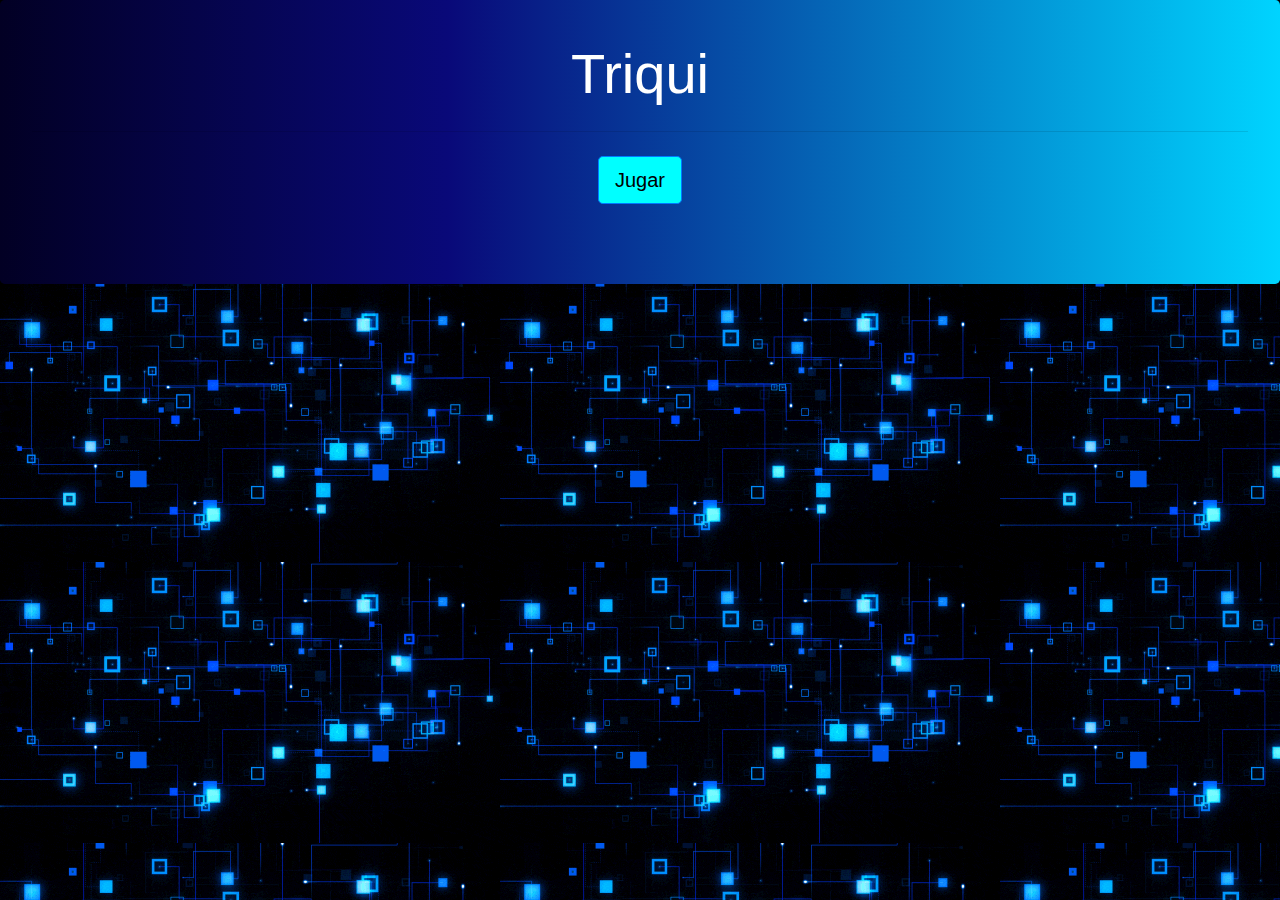
<file: index.html>
<html>

<head>
  <title>Triqui</title>
  <link rel="icon" type="image/png" href="./img/images.png">
  <link rel="stylesheet" href="https://stackpath.bootstrapcdn.com/bootstrap/4.4.1/css/bootstrap.min.css" integrity="sha384-Vkoo8x4CGsO3+Hhxv8T/Q5PaXtkKtu6ug5TOeNV6gBiFeWPGFN9MuhOf23Q9Ifjh" crossorigin="anonymous">
  <link rel="stylesheet" type="text/css" href="./index.css">

</head>

<body
class="img-fluid" 
background="./img/fondo.gif"
>

  <div class="jumbotron text-center">
   
    <h1 class="display-4">Triqui</h1>
    <p class="lead"></p>
    <hr class="my-4">
    <p class="lead">
      <a class="btn btn-primary btn-lg" href="./triqui.html" role="button">Jugar</a>
    </p>
  </div>

  
  
  
 
  
  
  <script src="https://code.jquery.com/jquery-3.4.1.slim.min.js" integrity="sha384-J6qa4849blE2+poT4WnyKhv5vZF5SrPo0iEjwBvKU7imGFAV0wwj1yYfoRSJoZ+n" crossorigin="anonymous"></script>
  <script src="https://cdn.jsdelivr.net/npm/popper.js@1.16.0/dist/umd/popper.min.js" integrity="sha384-Q6E9RHvbIyZFJoft+2mJbHaEWldlvI9IOYy5n3zV9zzTtmI3UksdQRVvoxMfooAo" crossorigin="anonymous"></script>
  <script src="https://stackpath.bootstrapcdn.com/bootstrap/4.4.1/js/bootstrap.min.js" integrity="sha384-wfSDF2E50Y2D1uUdj0O3uMBJnjuUD4Ih7YwaYd1iqfktj0Uod8GCExl3Og8ifwB6" crossorigin="anonymous"></script>
</body>

</html>
</file>
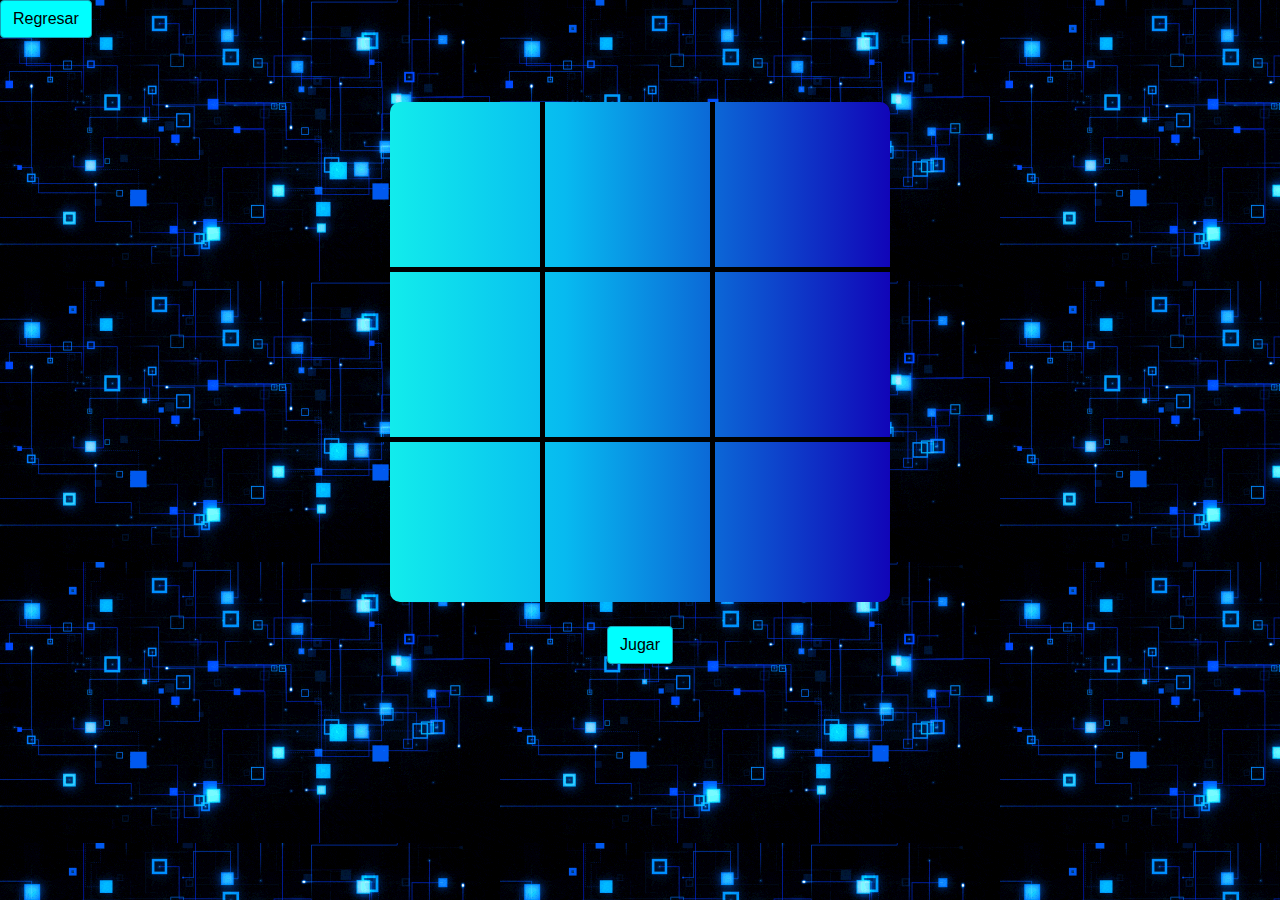
<file: triqui.html>
<html>

<head>
  <title>Triqui</title>
  <link rel="icon" type="image/png" href="./img/images.png">
  <link rel="stylesheet" href="https://stackpath.bootstrapcdn.com/bootstrap/4.4.1/css/bootstrap.min.css" integrity="sha384-Vkoo8x4CGsO3+Hhxv8T/Q5PaXtkKtu6ug5TOeNV6gBiFeWPGFN9MuhOf23Q9Ifjh" crossorigin="anonymous">
  <link rel="stylesheet" type="text/css" href="./index.css">
</head>

<body
class="img-fluid" 
background="./img/fondo.gif">

<div class="d-flex">
  <a class="btn btn-info" href="./" id="jugar">Regresar</a>
</div>
<br>
<h3 id="resultados"></h3>
<div class="container d-flex justify-content-center"> 
  <div class="triqui">
    
    <div class="row">
      
      <div id="celda-0-0" data-row="0" data-column="0"  class=" text-center celda"></div>
      <div id="celda-0-1"  data-row="0" data-column="1"  class="text-center celda"></div>
      <div id="celda-0-2" data-row="0" data-column="2"  class="text-center celda"></div>
    </div>
    
    <div class="row">
      
      <div id="celda-1-0" data-row="1" data-column="0" class="text-center celda"></div>
      <div id="celda-1-1" data-row="1" data-column="1"  class=" text-center celda"></div>
      <div id="celda-1-2 data-row="1" data-column="2"  class="text-center celda"></div>
    </div>
    
    <div class="row">
      
      <div id="celda-2-0"  data-row="2" data-column="0"  class="text-center celda"></div>
      <div id="celda-2-1" data-row="2" data-column="1"  class="text-center celda"></div>
      <div id="celda-2-2" data-row="2" data-column="2"  class="text-center celda"></div>
    </div>
  </div>
</div>
<br>

<div class="d-flex justify-content-center">
  <a class="btn btn-info " id="activarBoton">Jugar</a>
</div>

<script src="https://code.jquery.com/jquery-3.4.1.slim.min.js" integrity="sha384-J6qa4849blE2+poT4WnyKhv5vZF5SrPo0iEjwBvKU7imGFAV0wwj1yYfoRSJoZ+n" crossorigin="anonymous"></script>
<script src="https://cdn.jsdelivr.net/npm/popper.js@1.16.0/dist/umd/popper.min.js" integrity="sha384-Q6E9RHvbIyZFJoft+2mJbHaEWldlvI9IOYy5n3zV9zzTtmI3UksdQRVvoxMfooAo" crossorigin="anonymous"></script>
<script src="https://stackpath.bootstrapcdn.com/bootstrap/4.4.1/js/bootstrap.min.js" integrity="sha384-wfSDF2E50Y2D1uUdj0O3uMBJnjuUD4Ih7YwaYd1iqfktj0Uod8GCExl3Og8ifwB6" crossorigin="anonymous"></script>
<script src="./logica.js"></script>
</body>

</html>
</file>
<file: index.css>
*{
  box-sizing:border-box ;
 
}
.jumbotron {
  background: linear-gradient(90deg, rgba(2,0,36,1) 0%, rgba(9,9,121,1) 35%, rgba(0,212,255,1) 100%);
  color: #fff;
  padding-top: 40px;

}

a {
background-color: aqua !important;
color: black !important;

}
.container {
  padding-top: 20px;
  margin-top: 20px;
}

.triqui {
  background: linear-gradient(90deg, rgb(18, 236, 236) 0%, rgb(7, 186, 240) 35%, rgb(17, 5, 184) 100%);
  width: 500px;
 height: 500px;
  border-radius: 10px;
  color: rgb(246, 240, 240);
  font-size: 100px;
  font-family:Arial, Helvetica, sans-serif;
  
}
.triqui .row {
  height: 170px;
 
 }
.triqui .row:not(:last-child) {
 border-bottom: 5px solid black !important;

}

.triqui .row .celda {
  width: 170px ;
  height: 170px ;
  float: left;
 
 }

.triqui .row .celda:not(:last-child){
  border-right: 5px solid black !important;
 
 }
</file>
